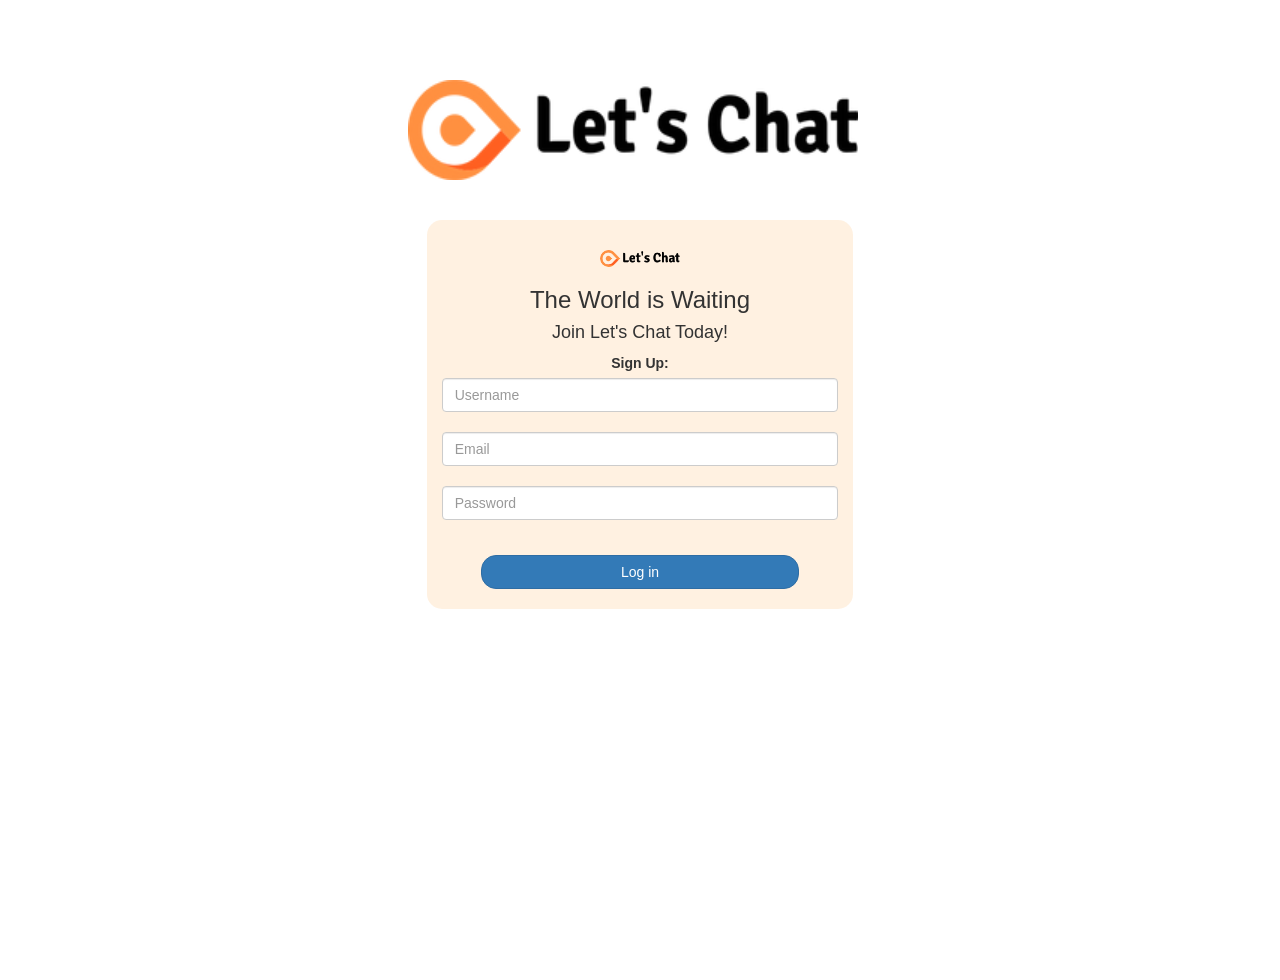
<file: index.html>
<!DOCTYPE html>
<html>
<head>
	<title>Let's Chat</title>
<link href="https://fonts.googleapis.com/css?family=Yeon+Sung&display=swap" rel="stylesheet"><meta name="viewport" content="width=device-width, initial-scale=1">

<link rel="stylesheet" href="https://maxcdn.bootstrapcdn.com/bootstrap/3.4.0/css/bootstrap.min.css">
<script src="https://ajax.googleapis.com/ajax/libs/jquery/3.4.1/jquery.min.js"></script>
<script src="https://maxcdn.bootstrapcdn.com/bootstrap/3.4.0/js/bootstrap.min.js"></script>

<link rel="stylesheet" type="text/css" href="style.css">
<script src="letsChat.js"></script>
</head>
<body>
<center>
	<h1 class="header">	
	<img src="logo.png" id="logo">
	
</h1>
	<div class="col-lg-4 col-md-6 col-sm-6 col-xs-11 login_div">
	<img src="logo.png" class="logo">
	
		<h3 >The World is Waiting</h3>
		<h4 >Join Let's Chat Today!</h4>
		<div class="form-group">
		  <label >Sign Up:</label>
		  <input type="text" id="user_name" class="form-control" placeholder="Username">
		  <br>
		  <input type="email" id="email" class="form-control" placeholder="Email">
		  <br>
		  <input type="password" id="password" class="form-control" placeholder="Password">
		</div>
		<br>
		<button id="login_button" class="btn btn-primary" onclick="addUser()">Log in</button>
		<br><br>
	</div>
</center>
</body>
</html>
</file>
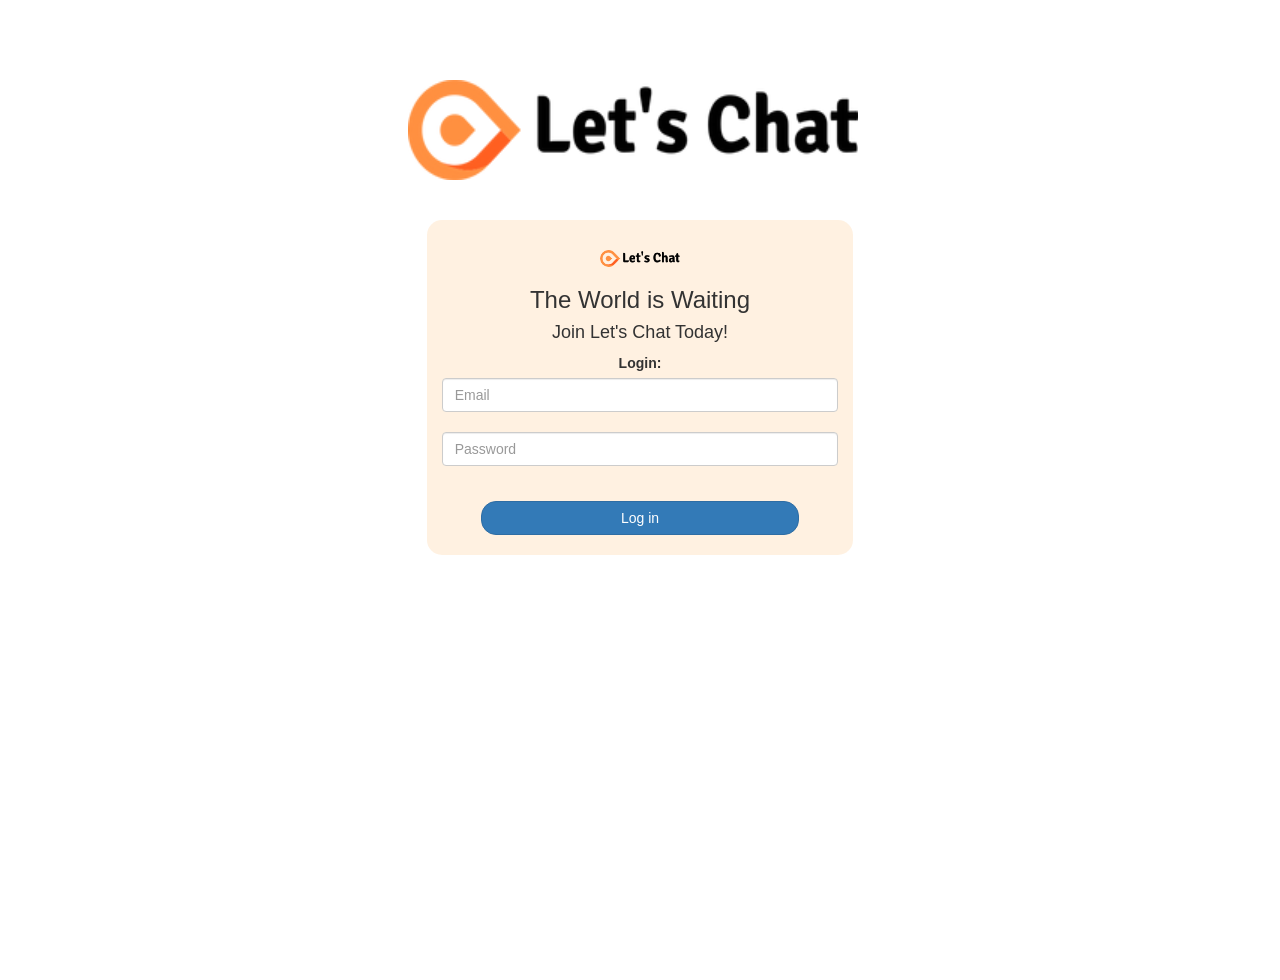
<file: login.html>
<!DOCTYPE html>
<html>
<head>
	<title>Let's Chat</title>
<link href="https://fonts.googleapis.com/css?family=Yeon+Sung&display=swap" rel="stylesheet"><meta name="viewport" content="width=device-width, initial-scale=1">

<link rel="stylesheet" href="https://maxcdn.bootstrapcdn.com/bootstrap/3.4.0/css/bootstrap.min.css">
<script src="https://ajax.googleapis.com/ajax/libs/jquery/3.4.1/jquery.min.js"></script>
<script src="https://maxcdn.bootstrapcdn.com/bootstrap/3.4.0/js/bootstrap.min.js"></script>

<link rel="stylesheet" type="text/css" href="style.css">
<script src="letsChat.js"></script>
</head>
<body style="overflow: hidden;">
<center>
	<h1 class="header">	
	<img src="logo.png" id="logo">
	
</h1>
	<div class="col-lg-4 col-md-6 col-sm-6 col-xs-11 login_div">
	<img src="logo.png" class="logo">
	
		<h3 >The World is Waiting</h3>
		<h4 >Join Let's Chat Today!</h4>
		<div class="form-group">
		  <label >Login:</label>
		  <br>
		  <input type="email" id="email" class="form-control" placeholder="Email">
		  <br>
		  <input type="password" id="password" class="form-control" placeholder="Password">
		</div>
		<br>
		<button id="login_button" class="btn btn-primary" onclick="addUser()">Log in</button>
		<br><br>
	</div>
</center>
</body>
</html>
</file>
<file: style.css>
html, body
{
  height: 100%;
  margin: 0;
}

body
{
background-image: url("https://cdn.wallpapersafari.com/29/30/LCtW6o.jpg");
background-repeat: repeat-x;
background-size: cover;
}

.header
{
	color: white;font-family: 'Yeon Sung';font-size: 45px;letter-spacing: 10px;margin-top: 80px;
}
.header img
{
	width: 80px;margin-left: -15px;
}

.login_div
{
	background: rgba(255, 238, 218, 0.8);float: none;border-radius: 15px;
}

.logo
{
	width: 80px;margin-top: 30px;border-radius: 40px;
}

#login_button
{
	width: 80%;border-radius: 15px;
}

.room_name
{
	cursor: pointer;
	font-size: 20px;
}


#logout
{
	font-size: 20px; float: right;
	height: 40px;
	padding-top: 1px;
}


#output
{
	padding: 10px; width:80%;background: rgba(255,255,255,0.8);border-radius: 15px;
}

.input_div_room_page
{
	width: 80%;
}

.input_div label
{
	color: white;font-size: 20px;
}


.input_div_message_page
{
	position: fixed;bottom: 0px;width: 100%;background: rgba(255,255,255,0.8);
}
.input_div_message_page label
{
	color: black;
}
.input_div_message_page #msg
{
	width: 80%;
}
.input_div_message_page button
{
	margin-top: 15px;
	width: 50%; 
}
.color_white
{
	color: white
}

.user_tick
{
	width:20px;
}
.message_h4
{
	padding-left:5px;color:grey;
}

#logo{
	height: 100px; 
	width: 450px; 
	margin-bottom: 30px;
}
</file>
